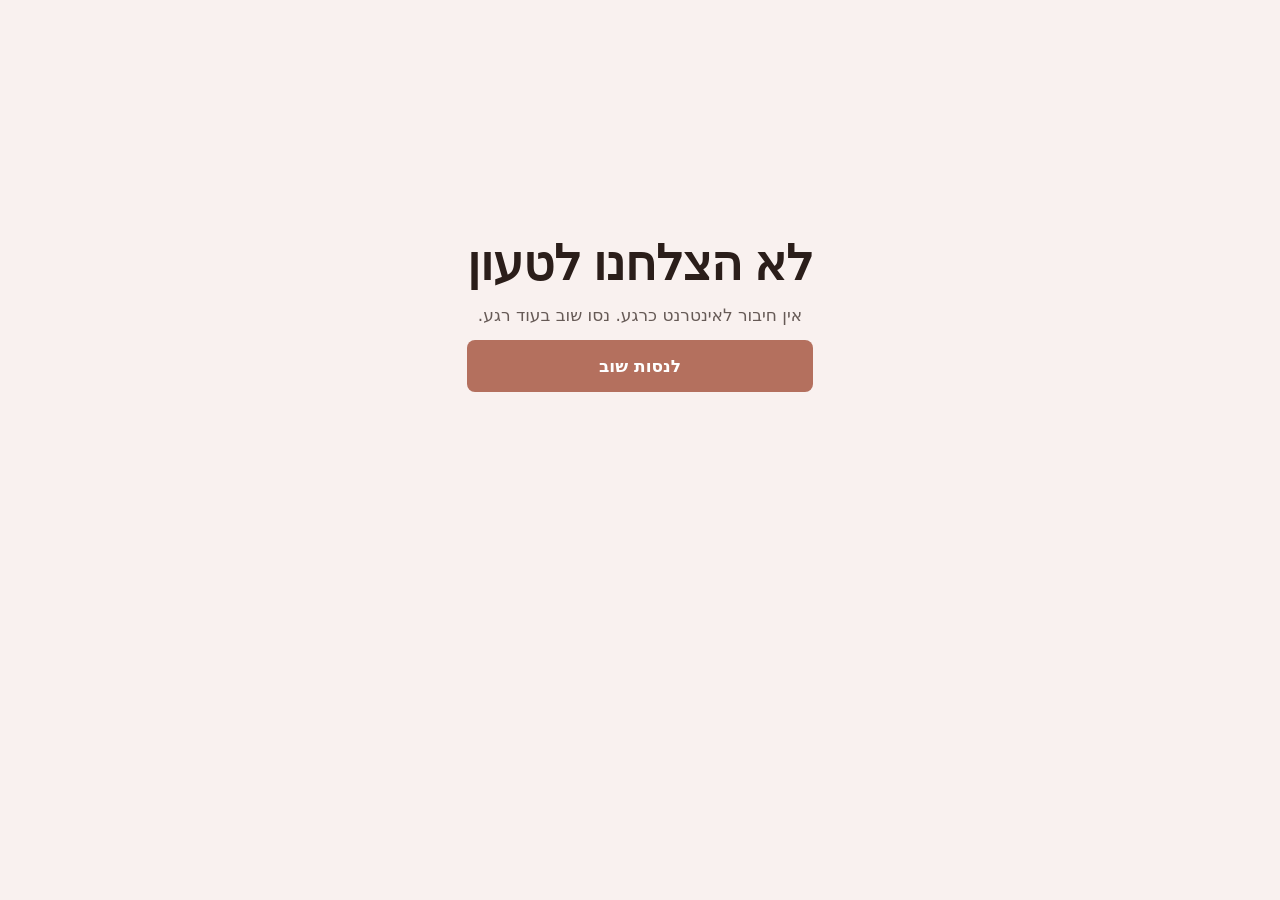
<file: index.html>
<!doctype html>
<html lang="he" dir="rtl">
<head>
<meta charset="utf-8">
<meta name="viewport" content="width=device-width, initial-scale=1, viewport-fit=cover">
<title>קביעת תור</title>
<meta name="description" content="קביעת תור אונליין">
<meta name="theme-color" content="#f6f1e9">
<link rel="icon" href="manage/icon.svg" type="image/svg+xml">
<script>document.documentElement.classList.add('js')</script>
<link rel="preconnect" href="https://fonts.googleapis.com">
<link rel="preconnect" href="https://fonts.gstatic.com" crossorigin>
<link rel="stylesheet" href="shared/base.css">
<link rel="stylesheet" href="shared/motion.css">
<link rel="stylesheet" href="book.css">
</head>
<body>
<a class="skip" href="#app">דילוג לתוכן</a>
<main id="app" aria-live="polite">
  <div class="boot" role="status"><span class="spinner" aria-hidden="true"></span><span class="vh">טוען…</span></div>
</main>

<dialog class="sheet" id="details" aria-labelledby="details-t">
  <div class="sheet-grip" aria-hidden="true"></div>
  <div class="sheet-body">
    <h2 id="details-t" class="sheet-title">כמעט סיימנו</h2>
    <p class="sum" id="details-sum"></p>
    <form id="details-form" novalidate>
      <div class="field">
        <label for="f-name">שם</label>
        <input id="f-name" name="name" autocomplete="name" required maxlength="60" enterkeyhint="next">
      </div>
      <div class="field">
        <label for="f-phone">טלפון נייד</label>
        <input id="f-phone" name="phone" type="tel" inputmode="tel" autocomplete="tel" dir="ltr" required maxlength="20" enterkeyhint="next" placeholder="050-000-0000">
        <p class="hint" id="f-phone-hint">לאישור ולתזכורת בלבד</p>
      </div>
      <div class="field">
        <label for="f-note">הערה לעסק <span class="opt">(לא חובה)</span></label>
        <textarea id="f-note" name="note" rows="2" maxlength="300"></textarea>
      </div>
      <div id="ts" style="min-height:0;margin-bottom:12px" hidden></div>
      <p class="form-error" id="details-error" role="alert" hidden></p>
      <p class="hint" style="margin-bottom:12px">השם והטלפון נשמרים אצל העסק לצורך התור בלבד. <a class="link" href="#/privacy" data-close>מדיניות פרטיות</a></p>
      <button class="btn btn-primary btn-wide" type="submit" id="details-submit">קביעת התור</button>
      <button class="btn btn-quiet btn-wide" type="button" data-close>חזרה לשעות</button>
    </form>
  </div>
</dialog>

<dialog class="sheet" id="cancel" aria-labelledby="cancel-t">
  <div class="sheet-grip" aria-hidden="true"></div>
  <div class="sheet-body">
    <h2 id="cancel-t" class="sheet-title">לבטל את התור?</h2>
    <p class="sum" id="cancel-sum"></p>
    <p class="form-error" id="cancel-error" role="alert" hidden></p>
    <div class="stack">
      <button class="btn btn-danger btn-wide" type="button" id="cancel-yes">כן, לבטל</button>
      <button class="btn btn-quiet btn-wide" type="button" data-close>לא, להשאיר</button>
    </div>
  </div>
</dialog>

<script src="shared/config.js"></script>
<script src="shared/biz.js"></script>
<script src="shared/motion.js"></script>
<script src="shared/sheet.js"></script>
<script src="shared/router.js"></script>
<script src="shared/themes.js"></script>
<script src="shared/api.js"></script>
<script src="book.js"></script>
</body>
</html>
</file>
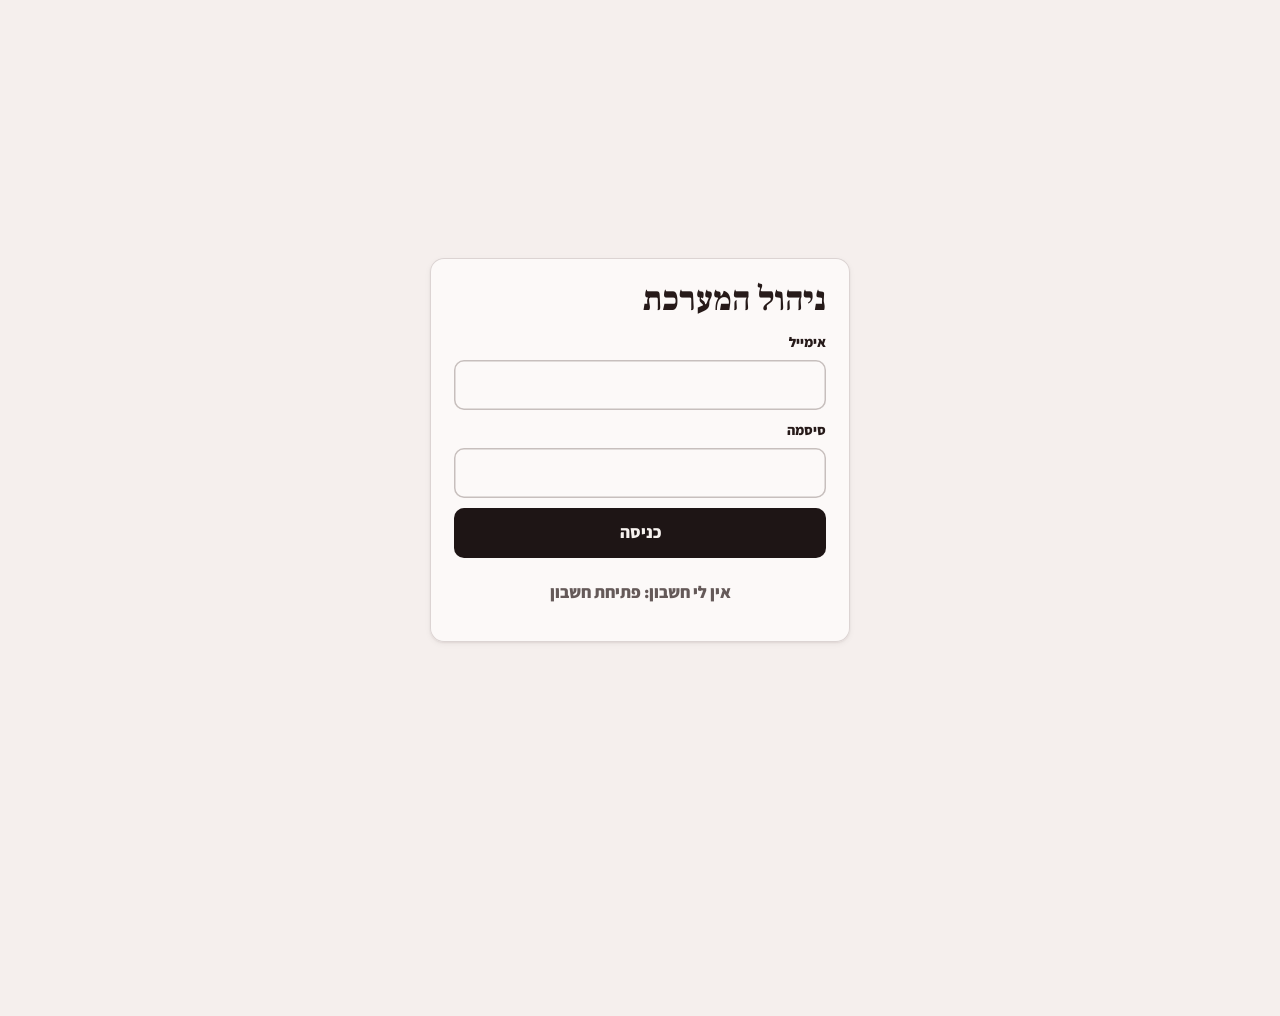
<file: admin/index.html>
<!doctype html>
<html lang="he" dir="rtl">
<head>
<meta charset="utf-8">
<meta name="viewport" content="width=device-width, initial-scale=1, viewport-fit=cover">
<title>ניהול המערכת</title>
<meta name="robots" content="noindex">
<meta name="theme-color" content="#f4f3f0" media="(prefers-color-scheme: light)">
<meta name="theme-color" content="#141413" media="(prefers-color-scheme: dark)">
<link rel="preconnect" href="https://fonts.googleapis.com">
<link rel="preconnect" href="https://fonts.gstatic.com" crossorigin>
<link rel="stylesheet" href="https://fonts.googleapis.com/css2?family=Assistant:wght@400;600;700;800&family=Frank+Ruhl+Libre:wght@700;900&display=swap">
<link rel="stylesheet" href="../shared/base.css">
<link rel="stylesheet" href="../shared/motion.css">
<link rel="stylesheet" href="../manage/manage.css">
<style>
  :root { --brand: #3d5a80; --on-brand: #fff; --brand-text-l: #2f4a6b; --brand-text-d: #a9c3e6; }
  .filters { display: flex; gap: 6px; overflow-x: auto; padding-bottom: 4px; }
  .filters .btn[aria-pressed=true] { background: var(--hero); color: var(--on-hero); box-shadow: none; }
  .due { color: var(--bad); font-weight: 700; }
  .item .main .line { display: block; font-size: 13px; font-weight: 700; color: var(--muted); }
  .item .main .line.due { color: var(--bad); }
  .filters { flex-wrap: nowrap; }
</style>
</head>
<body>
<a class="skip" href="#app">דילוג לתוכן</a>
<main id="app"><div class="empty" role="status">טוען…</div></main>
<nav class="tabs" id="tabs" aria-label="ניווט ראשי" hidden></nav>
<dialog class="sheet" id="sheet" aria-labelledby="sheet-t">
  <div class="sheet-grip" aria-hidden="true"></div>
  <div class="sheet-body" id="sheet-body"></div>
</dialog>
<div class="toast" id="toast" role="status" aria-live="polite"></div>
<script src="../shared/config.js"></script>
<script src="../shared/biz.js"></script>
<script src="../shared/motion.js"></script>
<script src="../shared/sheet.js"></script>
<script src="../shared/router.js"></script>
<script src="../shared/themes.js"></script>
<script src="../shared/api.js"></script>
<script src="../shared/ui.js"></script>
<script src="../admin/admin.js"></script>
<script src="../admin/office.js"></script>
</body>
</html>
</file>
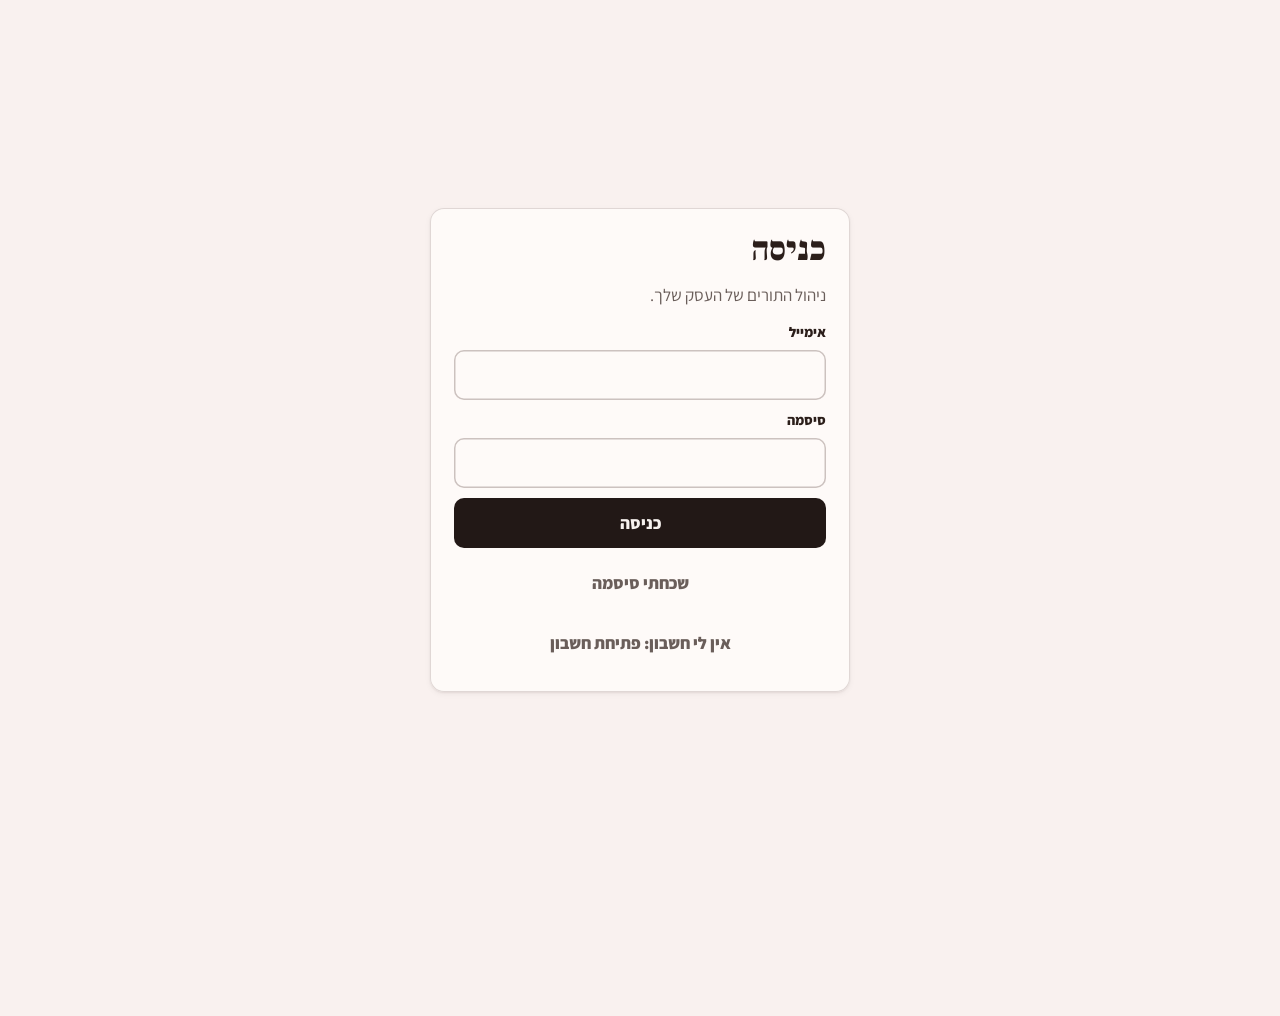
<file: manage/index.html>
<!doctype html>
<html lang="he" dir="rtl">
<head>
<meta charset="utf-8">
<meta name="viewport" content="width=device-width, initial-scale=1, viewport-fit=cover">
<title>ניהול העסק</title>
<meta name="robots" content="noindex">
<meta name="theme-color" content="#f4f3f0" media="(prefers-color-scheme: light)">
<meta name="theme-color" content="#141413" media="(prefers-color-scheme: dark)">
<link rel="preconnect" href="https://fonts.googleapis.com">
<link rel="preconnect" href="https://fonts.gstatic.com" crossorigin>
<link rel="stylesheet" href="https://fonts.googleapis.com/css2?family=Assistant:wght@400;600;700;800&family=Frank+Ruhl+Libre:wght@700;900&display=swap">
<link rel="manifest" href="../manage/manifest.webmanifest">
<link rel="icon" href="../manage/icon.svg" type="image/svg+xml">
<link rel="stylesheet" href="../shared/base.css">
<link rel="stylesheet" href="../shared/motion.css">
<link rel="stylesheet" href="../manage/manage.css">
</head>
<body>
<a class="skip" href="#app">דילוג לתוכן</a>
<main id="app"><div class="empty" role="status">טוען…</div></main>
<nav class="tabs" id="tabs" aria-label="ניווט ראשי" hidden></nav>
<dialog class="sheet" id="sheet" aria-labelledby="sheet-t">
  <div class="sheet-grip" aria-hidden="true"></div>
  <div class="sheet-body" id="sheet-body"></div>
</dialog>
<div class="toast" id="toast" role="status" aria-live="polite"></div>
<script src="../shared/config.js"></script>
<script src="../shared/biz.js"></script>
<script src="../shared/qrcode.js"></script>
<script src="../shared/motion.js"></script>
<script src="../shared/sheet.js"></script>
<script src="../shared/router.js"></script>
<script src="../shared/themes.js"></script>
<script src="../shared/api.js"></script>
<script src="../shared/ui.js"></script>
<script src="../manage/manage.js"></script>
</body>
</html>
</file>
<file: shared/base.css>
/* base.css — mechanics only, no look. Copy into the site as the first part of css/site.css, then write the tokens.
   Every visual value comes from the brief's tokens; nothing here is a style decision. */

/* ---- tokens: fill these from brief.md (names are the contract, values are yours) ---- */
:root {
  --paper: ; --ink: ; --muted: ; --line: ; --accent: ; --on-accent: ;
  --font-display: ; --font-body: ;
  --step--1: ; --step-0: ; --step-1: ; --step-2: ; --step-3: ; --step-4: ;
  --space-1: 4px; --space-2: 8px; --space-3: 12px; --space-4: 16px; --space-5: 24px; --space-6: 32px; --space-7: 48px; --space-8: 72px; --space-9: 120px;
  --gutter: clamp(16px, 5vw, 64px);
  --r-control: ; --r-card: ; --r-media: ; --r-pill: 999px;
  --ease-out: cubic-bezier(.23, 1, .32, 1); --ease-in-out: cubic-bezier(.77, 0, .175, 1);
  --ease-drawer: cubic-bezier(.32, .72, 0, 1); --ease-morph: cubic-bezier(.45, 0, .15, 1);
  --d-micro: 120ms; --d-ui: 200ms; --d-step: 300ms; --d-morph: 450ms;
  --header-h: 0px; --bar-h: 0px;     /* set if there is a sticky header / bottom bar */
}

/* ---- reset ---- */
*, *::before, *::after { box-sizing: border-box; }
html { -webkit-text-size-adjust: 100%; text-size-adjust: 100%; scroll-padding-top: calc(var(--header-h) + 16px); scroll-padding-bottom: calc(var(--bar-h) + 16px); }
@media (prefers-reduced-motion: no-preference) { html { scroll-behavior: smooth; } }
body { margin: 0; background: var(--paper); color: var(--ink); font-family: var(--font-body); font-size: var(--step-0); line-height: 1.55;
  -webkit-font-smoothing: antialiased; -moz-osx-font-smoothing: grayscale; text-rendering: optimizeLegibility;
  padding-bottom: calc(var(--bar-h) + env(safe-area-inset-bottom)); }
h1, h2, h3, h4 { margin: 0; font-family: var(--font-display); line-height: 1.08; text-wrap: balance; }
p { margin: 0; text-wrap: pretty; }
p, li { max-width: 62ch; }
img, svg, video, canvas, picture { display: block; max-width: 100%; }
img { height: auto; }
input, button, textarea, select { font: inherit; color: inherit; }
button { background: none; border: 0; padding: 0; cursor: pointer; }
a { color: inherit; }
:where(button, a, [role=button]) { -webkit-tap-highlight-color: transparent; touch-action: manipulation; }
:where(h1, h2, h3, p, li, figcaption, blockquote) { overflow-wrap: break-word; }
:where(.flex-child, [class*=grid] > *) { min-width: 0; }
table, .num, time, data, [data-num], bdi { font-variant-numeric: tabular-nums; }   /* bdi: prices, times and phones in Hebrew text */
bdi, .ltr { unicode-bidi: isolate; }

[hidden] { display: none !important; }   /* a component's display:flex must never beat the hidden attribute */

/* ---- focus: visible, never removed ---- */
:focus-visible { outline: 2px solid var(--accent); outline-offset: 2px; border-radius: 4px; }
:focus:not(:focus-visible) { outline: none; }
[tabindex="-1"]:focus { outline: none; }   /* headings focused by the router after a screen change: announced, not boxed */

/* ---- utilities ---- */
.vh { position: absolute !important; width: 1px; height: 1px; overflow: hidden; clip-path: inset(50%); white-space: nowrap; }
.skip { position: absolute; inset-inline-start: 8px; top: -60px; padding: 12px 16px; background: var(--ink); color: var(--paper); z-index: 100; border-radius: 8px; }
.skip:focus { top: 8px; }

/* ---- reveal (assets/reveal.js): content is visible unless JS opts in, so a failure never hides anything ---- */
.will-reveal { opacity: 0; transform: translateY(16px); }
.revealed { opacity: 1; transform: none; transition: opacity 400ms var(--ease-out), transform 500ms var(--ease-out); }

/* ---- reduced motion ---- */
@media (prefers-reduced-motion: reduce) {
  *, *::before, *::after { animation-duration: 1ms !important; animation-iteration-count: 1 !important; transition-duration: 1ms !important; scroll-behavior: auto !important; }
  .will-reveal { opacity: 1 !important; transform: none !important; }
}

/* ---- icons (assets/icons.svg): one size, one stroke, the text colour ---- */
.ico { width: 20px; height: 20px; flex: none; }
[dir=rtl] .ico.dir { transform: scaleX(-1); }   /* chevrons, arrows: point the reading way */

/* ---- sheet (assets/sheet.js): bottom sheet on phones, centred panel from 700px. Look (colours, radius) comes from tokens ---- */
dialog.sheet { border: 0; padding: 0; color: var(--ink); background: var(--paper); max-height: 88dvh; overflow: hidden;
  display: none; flex-direction: column; overscroll-behavior: contain; }
dialog.sheet[open] { display: flex; }
dialog.sheet::backdrop { background: oklch(15% 0.01 0 / .45); }
@media (max-width: 699px) {
  dialog.sheet { margin: auto 0 0; width: 100%; max-width: none; border-radius: var(--r-card) var(--r-card) 0 0;
    padding-bottom: env(safe-area-inset-bottom); }
  dialog.sheet[open] { animation: sheet-in var(--d-step) var(--ease-drawer); }
  dialog.sheet.closing { animation: sheet-out 240ms var(--ease-drawer) forwards; }
  dialog.sheet.dragging { transition: none; }
  dialog.sheet:not(.dragging) { transition: transform 260ms var(--ease-drawer); }
}
@media (min-width: 700px) {
  dialog.sheet { width: min(520px, calc(100% - 32px)); border-radius: var(--r-card); }
  dialog.sheet[open] { animation: panel-in var(--d-ui) var(--ease-out); }
  dialog.sheet.closing { animation: panel-out 150ms ease-in forwards; }
}
.sheet-grip { width: 40px; height: 4px; border-radius: 2px; background: var(--line); margin: 8px auto 4px; flex: none; }
.sheet-body { overflow-y: auto; overscroll-behavior: contain; padding: var(--space-5) var(--gutter); }
html:has(dialog[open]) { overflow: hidden; }
@keyframes sheet-in { from { transform: translateY(100%); } }
@keyframes sheet-out { to { transform: translateY(100%); } }
@keyframes panel-in { from { opacity: 0; transform: translateY(8px) scale(.98); } }
@keyframes panel-out { to { opacity: 0; transform: scale(.98); } }

/* ---- screen changes (assets/router.js): a short cross-fade, nothing slides across the whole screen ---- */
::view-transition-old(root), ::view-transition-new(root) { animation-duration: 180ms; animation-timing-function: var(--ease-out); }

/* ---- forms: iOS zoom guard and autofill that keeps the page's colours ---- */
input, select, textarea { font-size: max(16px, 1em); }
input:-webkit-autofill { -webkit-text-fill-color: var(--ink); box-shadow: 0 0 0 100px var(--paper) inset; }

@media (prefers-reduced-motion: reduce) {
  dialog.sheet[open], dialog.sheet.closing { animation: none !important; }
  ::view-transition-old(root), ::view-transition-new(root) { animation: none !important; }
}
</file>
<file: shared/motion.css>
/* motion.css: the motion layer's tokens and recipes. Load after base.css (which holds the reduced-motion floor).
   Written for this skill; durations and curves from Emil Kowalski's rules and Taste Skill's motion study (both MIT),
   adapted for phones and RTL. Read references/motion.md before using it: pick the motion LEVEL first, then only
   the recipes that level allows. Everything that hides or moves lives inside prefers-reduced-motion: no-preference,
   so the reduced page is simply the finished page. */

:root {
  /* curves: one job each */
  --ease-out:    cubic-bezier(.23, 1, .32, 1);      /* anything entering or leaving under 600ms: the default */
  --ease-expo:   cubic-bezier(.16, 1, .3, 1);       /* reveals of 600ms+, line rises, picture openings */
  --ease-in-out: cubic-bezier(.77, 0, .175, 1);     /* things that travel while visible: wipes, tabs, a moving card */
  --ease-drawer: cubic-bezier(.32, .72, 0, 1);      /* sheets and drawers that are not finger-driven */
  --ease-morph:  cubic-bezier(.45, 0, .15, 1);      /* the one continuous morph (pill → sheet → ticket), the flood */
  --ease-exit:   cubic-bezier(.55, .055, .675, .19);/* something leaving for good, short (60-70% of its entrance) */
  /* springs as CSS easings (generated by Motion.springCSS; use with their own duration) */
  --spring-snappy: linear(0, 0.076, 0.179, 0.297, 0.416, 0.527, 0.625, 0.71, 0.8, 0.853, 0.895, 0.927, 0.951, 0.969, 0.981, 0.99, 0.996, 1, 1.002, 1.004, 1.004, 1.004, 1.004, 1.003, 1.003, 1.002, 1.002, 1.001, 1.001, 1.001, 1.001, 1, 1);
  --spring-snappy-d: 408ms;
  --spring-gentle: linear(0, 0.064, 0.185, 0.293, 0.399, 0.497, 0.603, 0.675, 0.736, 0.786, 0.837, 0.87, 0.896, 0.917, 0.938, 0.951, 0.961, 0.969, 0.977, 0.982, 0.986, 0.989, 0.992, 0.994, 0.995, 0.996, 0.997, 0.998, 0.998, 0.999, 0.999, 0.999, 1);
  --spring-gentle-d: 567ms;
  --spring-soft: linear(0, 0.066, 0.154, 0.273, 0.373, 0.483, 0.565, 0.651, 0.721, 0.771, 0.819, 0.852, 0.885, 0.906, 0.927, 0.941, 0.954, 0.965, 0.972, 0.978, 0.982, 0.986, 0.989, 0.992, 0.994, 0.995, 0.996, 0.997, 0.998, 0.998, 0.999, 0.999, 1);
  --spring-soft-d: 742ms;
  --spring-bounce: linear(0, 0.123, 0.319, 0.538, 0.739, 0.9, 1.014, 1.083, 1.113, 1.116, 1.101, 1.078, 1.052, 1.029, 1.01, 0.997, 0.989, 0.986, 0.987, 0.989, 0.992, 0.995, 0.997, 0.999, 1.001, 1.001, 1.002, 1.002, 1.001, 1.001, 1.001, 1, 1);
  --spring-bounce-d: 671ms;
  /* durations */
  --d-press: 140ms; --d-hover: 180ms; --d-ui: 220ms; --d-step: 300ms; --d-sheet: 420ms; --d-morph: 480ms; --d-reveal: 800ms; --d-open: 1100ms;
  --stagger-item: 50ms; --stagger-line: 90ms;
  --travel: 8px;            /* default travel for rows, chips, toasts; 16px for step changes; never across the screen */
  --press: .97;             /* press scale; slabs squish instead (see .m-slab) */
}

/* ---------- 1. feedback under the hand (every level) ---------- */
:where(button, [role=button], a.btn, .btn, .chip, .row-tap) { transition: transform var(--d-press) var(--ease-out), background-color var(--d-hover) ease, color var(--d-hover) ease, box-shadow var(--d-hover) ease; }
:where(button, [role=button], a.btn, .btn, .chip, .row-tap):active:not(:disabled) { transform: scale(var(--press)); }
/* hover: colour only, written in the site's CSS inside @media (hover: hover) and (pointer: fine); never a lift on every card */
.m-no-select, .m-no-select * { user-select: none; -webkit-user-select: none; }

/* the slab: one hero button that feels physical (press squish + contact shadow that shrinks). One per screen. */
.m-slab { position: relative; isolation: isolate; transition: transform var(--d-press) var(--ease-out); }
.m-slab::after { content: ""; position: absolute; inset: auto 8% -6px; height: 12px; border-radius: 50%; z-index: -1;
  background: oklch(20% .02 var(--brand-h, 0) / .28); filter: blur(6px); transition: transform var(--d-press) var(--ease-out), opacity var(--d-press) var(--ease-out); }
.m-slab:active { transform: scaleX(1.015) scaleY(.93); }
.m-slab:active::after { transform: scaleX(.85); opacity: .55; }

/* ---------- 2. overlays ---------- */
/* dialog / popover that enters from @starting-style and leaves with allow-discrete (no JS timing) */
:where(dialog.pop, [popover].m-pop) { opacity: 1; transform: none;
  transition: opacity var(--d-ui) var(--ease-out), transform var(--d-ui) var(--ease-out), overlay var(--d-ui) allow-discrete, display var(--d-ui) allow-discrete; }
:where(dialog.pop:not([open]), [popover].m-pop:not(:popover-open)) { opacity: 0; transform: scale(.96); }
@starting-style { :where(dialog.pop[open], [popover].m-pop:popover-open) { opacity: 0; transform: scale(.96); } }
/* toast: rises from the bottom, polite, never over the next action */
.m-toast { position: fixed; inset-inline: 16px; bottom: calc(var(--bar-h, 0px) + env(safe-area-inset-bottom) + 16px); margin-inline: auto; max-width: 420px;
  transition: opacity 300ms ease, transform 300ms var(--ease-out); }
.m-toast:not(.is-open) { opacity: 0; transform: translateY(var(--travel)); pointer-events: none; }
@starting-style { .m-toast.is-open { opacity: 0; transform: translateY(var(--travel)); } }

/* ---------- 3. one sliding indicator (Motion.indicator) ---------- */
.m-indicator { position: absolute; left: 0; top: 0; z-index: 0; border-radius: inherit; pointer-events: none; background: var(--ind-bg, var(--ink));
  transition: transform var(--d-ui) var(--ease-in-out), width var(--d-ui) var(--ease-in-out), opacity var(--d-press) ease; }
.m-indicator ~ * { position: relative; z-index: 1; }

/* ---------- 4. screen changes (Motion.transition / router.js): 16px travel, flipped for RTL, cross-fade under it ---------- */
:root { --vt-dx: 16px; }
:root[dir=rtl] { --vt-dx: -16px; }
::view-transition-old(root) { animation: 160ms var(--ease-exit) both vt-out; }
::view-transition-new(root) { animation: 260ms var(--ease-out) 40ms both vt-in; }
:root[data-vt=forward]::view-transition-old(root) { animation-name: vt-out-fwd; }
:root[data-vt=forward]::view-transition-new(root) { animation-name: vt-in-fwd; }
:root[data-vt=back]::view-transition-old(root)    { animation-name: vt-out-back; }
:root[data-vt=back]::view-transition-new(root)    { animation-name: vt-in-back; }
:root[data-vt=flood]::view-transition-old(root), :root[data-vt=flood]::view-transition-new(root) { animation: none; mix-blend-mode: normal; }
::view-transition-group(*) { animation-duration: var(--d-morph); animation-timing-function: var(--ease-morph); }
@keyframes vt-out { to { opacity: 0; } }
@keyframes vt-in { from { opacity: 0; } }
@keyframes vt-out-fwd { to { opacity: 0; transform: translateX(calc(var(--vt-dx) * -1)); } }
@keyframes vt-in-fwd { from { opacity: 0; transform: translateX(var(--vt-dx)); } }
@keyframes vt-out-back { to { opacity: 0; transform: translateX(var(--vt-dx)); } }
@keyframes vt-in-back { from { opacity: 0; transform: translateX(calc(var(--vt-dx) * -1)); } }
/* a fixed bar stays put while screens change: give it its own name */
.m-vt-keep { view-transition-name: var(--vt-name, bar); }

/* ---------- 5. numbers ---------- */
.m-num-swap { display: inline-block; font-variant-numeric: tabular-nums; }
.m-swapping { position: relative; }
.m-swapping::after { content: attr(data-swap-old); position: absolute; inset: 0; white-space: nowrap; pointer-events: none; opacity: 0; }   /* Motion.swap's leaving value */
.m-roll { display: inline-flex; font-variant-numeric: tabular-nums; line-height: 1; direction: ltr; }
.m-roll-col { display: inline-block; height: 1em; overflow: clip; }
.m-roll-strip { display: flex; flex-direction: column; transform: translateY(calc(var(--d) * -1em)); }
.m-roll-strip > span { height: 1em; }
@media (prefers-reduced-motion: no-preference) {
  :not(.is-in) > .m-roll .m-roll-strip { transform: none; }
  .is-in > .m-roll .m-roll-strip { transition: transform var(--d-open) var(--ease-expo) calc(var(--i) * var(--stagger-item)); }
}

/* ---------- 6. the ticket (confirmation object): perforation + notches, no images ---------- */
.m-ticket { --notch: 12px; --perf: 68%; position: relative; isolation: isolate;
  -webkit-mask: radial-gradient(circle var(--notch) at 0 var(--perf), #0000 98%, #000) left / 51% 100% no-repeat,
                radial-gradient(circle var(--notch) at 100% var(--perf), #0000 98%, #000) right / 51% 100% no-repeat;
          mask: radial-gradient(circle var(--notch) at 0 var(--perf), #0000 98%, #000) left / 51% 100% no-repeat,
                radial-gradient(circle var(--notch) at 100% var(--perf), #0000 98%, #000) right / 51% 100% no-repeat; }
.m-ticket-perf { position: absolute; inset-inline: calc(var(--notch) + 6px); top: var(--perf); border-top: 2px dashed color-mix(in oklch, currentColor 22%, transparent); }
@media (prefers-reduced-motion: no-preference) {
  .m-ticket.is-new { animation: ticket-rise var(--d-morph) var(--ease-morph) both; }
  .m-ticket .m-stub.tear { animation: stub-tear 420ms var(--ease-exit) forwards; transform-origin: 0 0; }
}
@keyframes ticket-rise { from { transform: translateY(24px) scale(.98); opacity: 0; box-shadow: none; } }
@keyframes stub-tear { to { transform: translateY(40px) rotate(-6deg); opacity: 0; } }

/* ---------- 7. hold to confirm (Motion.hold) ---------- */
.m-hold { position: relative; overflow: hidden; isolation: isolate; }
.m-hold-fill { position: absolute; inset: 0; z-index: -1; background: var(--hold-bg, color-mix(in oklch, var(--accent) 30%, transparent)); clip-path: inset(0 100% 0 0); }
[dir=rtl] .m-hold-fill { scale: -1 1; }

/* ---------- 8. page-level moments (level "lively" and up; see motion.md for the budget) ---------- */
/* masked headline: each authored line rises from behind its own baseline, once, on load */
.m-lines .m-line { display: block; overflow: clip; padding-bottom: .1em; margin-bottom: -.1em; }
.m-lines .m-line > span { display: block; }
/* image shutter: the hero picture opens from its base while settling from a slight scale */
.m-shutter { overflow: clip; }
/* height that opens to its content without measuring (accordion, "more" panels) */
.m-grow { display: grid; grid-template-rows: 0fr; transition: grid-template-rows var(--d-step) var(--ease-out); }
.m-grow > * { overflow: hidden; min-height: 0; }
.m-grow.is-open, details[open] > .m-grow { grid-template-rows: 1fr; }
/* a drawn check (Motion.check): stroke only, rounded caps */
.m-check-draw { fill: none; stroke: currentColor; stroke-width: 2.5; stroke-linecap: round; stroke-linejoin: round; }

@media (prefers-reduced-motion: no-preference) {
  .js .m-lines .m-line > span { transform: translateY(105%); animation: line-up var(--d-reveal) var(--ease-expo) forwards; animation-delay: calc(80ms + var(--i, 0) * var(--stagger-line)); }
  .js .m-load-rise { opacity: 0; transform: translateY(12px); animation: rise 500ms var(--ease-out) forwards; animation-delay: var(--delay, 400ms); }
  .js .m-shutter.on-load { clip-path: inset(0 0 100% 0); animation: open var(--d-open) var(--ease-in-out) 120ms forwards; }
  .js .m-shutter.on-load img { transform: scale(1.08); animation: settle 1300ms var(--ease-expo) 80ms forwards; }
  /* scroll-linked, CSS only, one per screen: a header that tightens as you scroll, a picture that drifts under 8% */
  @supports (animation-timeline: scroll()) {
    .m-shrink-on-scroll { transform-origin: var(--shrink-origin, center top); animation: shrink linear both; animation-timeline: scroll(); animation-range: 0 120px; }
    .m-drift { animation: drift linear both; animation-timeline: view(); animation-range: entry 0% exit 100%; }
  }
}
@keyframes line-up { to { transform: none; } }
@keyframes rise { to { opacity: 1; transform: none; } }
@keyframes open { to { clip-path: inset(0); } }
@keyframes settle { to { transform: none; } }
@keyframes shrink { to { transform: scale(.86); } }
@keyframes drift { from { transform: translateY(-4%); } to { transform: translateY(4%); } }

/* ---------- 9. drag surfaces (Motion.drag / swipeRow) ---------- */
.m-swipe { position: relative; overflow: clip; }
.m-swipe-face { position: relative; z-index: 1; background: var(--paper); touch-action: pan-y; will-change: auto; }
.m-swipe-face.is-dragging { will-change: transform; }
.m-swipe-action { position: absolute; inset-block: 0; inset-inline-end: 0; display: flex; align-items: center; padding-inline: 20px; }

/* ---------- 10. reduced motion: fewer and gentler, never hidden ---------- */
@media (prefers-reduced-motion: reduce) {
  ::view-transition-group(*), ::view-transition-old(*), ::view-transition-new(*) { animation: none !important; }
  .m-slab:active, :where(button, [role=button], .btn, .chip):active { transform: none; }
  .m-toast, .m-indicator, :where(dialog.pop, [popover].m-pop) { transition-property: opacity; transition-duration: 120ms; }
  .m-toast:not(.is-open), :where(dialog.pop:not([open])) { transform: none; }
}
:root[data-motion=reduce] *, :root[data-motion=reduce] *::before, :root[data-motion=reduce] *::after { animation-duration: 1ms !important; animation-delay: 0ms !important; transition-duration: 1ms !important; }
</file>
<file: book.css>
/* book.css — the customer booking app, in the nail-bot demo's language: brand-tinted paper, a black hero, huge serif
   numerals, the appointment ticket, a dark summary bar at the thumb. Layout is shared; data-skin changes the material. */
:root {
  --brand: #b4705e; --on-brand: #fff; --brand-text: #8a4b3c;
  --paper:   color-mix(in oklch, var(--brand) 6%, #fdfaf9);
  --surface: color-mix(in oklch, var(--brand) 2%, #fffdfc);
  --sunken:  color-mix(in oklch, var(--brand) 13%, #f6f0ee);
  --ink:     color-mix(in oklch, var(--brand) 12%, #1b1412);
  --muted:   color-mix(in oklch, var(--ink) 68%, var(--paper));
  --line:    color-mix(in oklch, var(--ink) 11%, var(--paper));
  --line-2:  color-mix(in oklch, var(--ink) 20%, var(--paper));
  --brand-soft: color-mix(in oklch, var(--brand) 16%, var(--paper));
  --hero: color-mix(in oklch, var(--brand) 8%, #171110); --on-hero: color-mix(in oklch, var(--brand) 4%, #f7f2ef);
  --hero-muted: color-mix(in oklch, var(--on-hero) 58%, var(--hero));
  --font-display: 'Frank Ruhl Libre', Georgia, serif; --font-body: 'Assistant', system-ui, sans-serif; --font-num: 'Frank Ruhl Libre', Georgia, serif;
  --r-s: 4px; --r-m: 8px; --r-l: 12px;
  --shadow-1: 0 1px 2px rgb(40 20 15 / .07), 0 2px 6px rgb(40 20 15 / .05);
  --shadow-2: 0 2px 4px rgb(40 20 15 / .07), 0 8px 18px rgb(40 20 15 / .08);
  --shadow-3: 0 4px 8px rgb(40 20 15 / .08), 0 18px 40px rgb(40 20 15 / .16);
  --step--1: 14px; --step-0: 17px; --step-1: 20px; --step-2: 26px; --step-3: clamp(34px, 9vw, 48px); --step-4: clamp(64px, 19vw, 104px);
  --r-control: var(--r-m); --r-card: var(--r-l); --r-media: var(--r-l);
  --bar-h: 0px; --wrap: 560px;
}
:root[data-skin=color] { --r-s: 12px; --r-m: 20px; --r-l: 32px; --font-num: 'Rubik', system-ui, sans-serif; }
:root[data-skin=ink] { --r-s: 2px; --r-m: 6px; --r-l: 10px; --shadow-1: none; --shadow-2: none; --shadow-3: 0 0 0 1px var(--line-2); --hero: #120d0c; }
:root[data-mode=dark] {
  --paper: color-mix(in oklch, var(--brand) 6%, #141010); --surface: color-mix(in oklch, var(--brand) 7%, #1c1716);
  --sunken: color-mix(in oklch, var(--brand) 5%, #100c0b); --ink: color-mix(in oklch, var(--brand) 6%, #f3eeeb);
  --hero: color-mix(in oklch, var(--brand) 8%, #2a2321); --on-hero: #f6f1ee;
  --shadow-1: 0 1px 2px rgb(0 0 0 / .4); --shadow-2: 0 2px 6px rgb(0 0 0 / .45), 0 8px 18px rgb(0 0 0 / .3); --shadow-3: 0 4px 10px rgb(0 0 0 / .5), 0 18px 40px rgb(0 0 0 / .45);
}
body { min-height: 100dvh; background: var(--paper); color: var(--ink); font-family: var(--font-body); }
.wrap { max-width: var(--wrap); margin-inline: auto; padding-inline: max(20px, env(safe-area-inset-left, 0px)) max(20px, env(safe-area-inset-right, 0px)); }
.ico { width: 20px; height: 20px; }
.lbl { font-size: 13px; font-weight: 700; color: var(--muted); }
.num { font-family: var(--font-num); font-weight: 900; font-variant-numeric: tabular-nums; letter-spacing: -.01em; line-height: .95; }
.boot { min-height: 70dvh; display: grid; place-items: center; }
.spinner { width: 28px; height: 28px; border-radius: 50%; border: 3px solid var(--line); border-top-color: var(--brand); animation: spin .8s linear infinite; }
@keyframes spin { to { transform: rotate(360deg); } }
.state { min-height: 70dvh; display: grid; place-content: center; gap: 12px; text-align: center; padding: 24px; }
.state h1 { font-size: var(--step-3); font-weight: 900; }
.state p { color: var(--muted); margin-inline: auto; }

/* ---- buttons ---- */
.btn { display: inline-flex; align-items: center; justify-content: center; gap: 8px; min-height: 52px; padding: 0 20px; border-radius: var(--r-m);
  font-weight: 800; font-size: var(--step-0); text-decoration: none; line-height: 1.2;
  transition: transform 120ms var(--ease-out), box-shadow 120ms var(--ease-out), background-color 200ms; }
.btn:active { transform: scale(.97); }
.btn-ink { background: var(--ink); color: var(--paper); }
.btn-primary { background: var(--brand); color: var(--on-brand); }
.btn-ghost { background: var(--surface); color: var(--ink); box-shadow: inset 0 0 0 1.5px var(--line-2); }
.btn-soft { background: var(--sunken); color: var(--ink); }
.btn-quiet { color: var(--muted); font-weight: 700; }
.btn-danger { background: var(--ink); color: var(--paper); }
.btn-wide { width: 100%; }
.btn[disabled], .btn[aria-busy=true] { opacity: .55; pointer-events: none; }
.link { color: var(--brand-text); font-weight: 800; text-underline-offset: 3px; }
/* the slab: the one hero control (a pressed brand block with an arrow key) */
.slab { position: relative; display: flex; align-items: center; justify-content: space-between; gap: 12px; width: 100%; min-height: 64px; padding: 0 22px 0 10px;
  border-radius: var(--r-m); background: var(--brand); color: var(--on-brand); font-size: var(--step-1); font-weight: 800; text-decoration: none;
  box-shadow: 0 5px 0 color-mix(in oklch, var(--brand) 55%, var(--ink)), var(--shadow-2); transition: transform 120ms var(--ease-out), box-shadow 120ms var(--ease-out); }
.slab:active { transform: translateY(4px); box-shadow: 0 1px 0 color-mix(in oklch, var(--brand) 55%, var(--ink)); }
.slab .key { width: 44px; height: 44px; border-radius: calc(var(--r-m) - 4px); display: grid; place-items: center; background: var(--surface); color: var(--ink); }
:root[data-skin=ink] .slab { background: var(--hero); color: var(--on-hero); box-shadow: 0 5px 0 var(--brand); }
:root[data-skin=ink] .slab .key { background: var(--brand); color: var(--on-brand); }

/* ---- home: the poster ---- */
.topline { display: flex; justify-content: flex-start; padding-top: max(16px, env(safe-area-inset-top)); }
.mark { width: 40px; height: 40px; border-radius: var(--r-s); display: grid; place-items: center; background: var(--surface); color: var(--brand-text);
  font-weight: 900; box-shadow: var(--shadow-1), inset 0 0 0 1.5px var(--line-2); overflow: hidden; }
.mark img { width: 100%; height: 100%; object-fit: cover; }
.poster { padding-block: 18px 6px; display: grid; gap: 6px; }
.poster .giant { font-family: var(--font-display); font-weight: 900; font-size: var(--step-4); line-height: .9; letter-spacing: -.02em; text-wrap: balance; }
.poster .meta { color: var(--muted); font-size: var(--step--1); font-weight: 600; }
.cover { margin-top: 14px; }
.cover img { width: 100%; aspect-ratio: 4 / 3.2; object-fit: cover; border-radius: var(--r-l); box-shadow: var(--shadow-2); background: var(--sunken); }
:root[data-skin=color] .home-head { background: var(--brand); color: var(--on-brand); border-radius: 0 0 var(--r-l) var(--r-l); padding-bottom: 28px; }
:root[data-skin=color] .home-head .poster .meta, :root[data-skin=color] .home-head .tagline { color: color-mix(in oklch, var(--on-brand) 80%, var(--brand)); }
:root[data-skin=color] .cover img { box-shadow: 10px 10px 0 color-mix(in oklch, var(--brand) 55%, var(--ink)); }
:root[data-skin=ink] .cover { margin-inline: calc(-1 * max(20px, env(safe-area-inset-left, 0px))); }
:root[data-skin=ink] .cover img { border-radius: 0; box-shadow: none; }
:root[data-skin=ink] .ink-band { background: var(--hero); color: var(--on-hero); margin-inline: calc(-1 * max(20px, env(safe-area-inset-left, 0px))); padding: 22px max(20px, env(safe-area-inset-left, 0px)); }
:root[data-skin=ink] .ink-band .tagline { color: var(--hero-muted); }
:root[data-skin=ink] .ink-band h1 { border-bottom: 2px solid var(--brand); padding-bottom: 10px; }
.title { font-family: var(--font-display); font-weight: 900; font-size: var(--step-3); line-height: 1.05; text-wrap: balance; }
.tagline { color: var(--muted); font-size: var(--step-0); margin-top: 8px; }
.chips-row { display: flex; flex-wrap: wrap; gap: 8px; margin-top: 16px; }
.pill { display: inline-flex; align-items: center; gap: 8px; min-height: 36px; padding: 0 14px; border-radius: 999px; background: var(--sunken); font-size: var(--step--1); font-weight: 700; }
.dot { width: 8px; height: 8px; border-radius: 50%; background: var(--muted); }
.dot.on { background: var(--brand); }
.contact { display: grid; grid-template-columns: repeat(auto-fit, minmax(70px, 1fr)); gap: 8px; margin-top: 16px; }
.contact a { display: grid; justify-items: center; align-content: center; gap: 6px; min-height: 76px; border-radius: var(--r-m); background: var(--sunken); color: var(--ink); text-decoration: none; font-size: var(--step--1); font-weight: 800; }
.contact .ico { width: 22px; height: 22px; color: var(--brand-text); }
:root[data-skin=color] .contact a { background: var(--surface); box-shadow: var(--shadow-1); }
:root[data-skin=ink] .contact a { background: transparent; box-shadow: inset 0 0 0 1.5px var(--line-2); }

.section { display: grid; gap: 12px; padding-block: 32px 4px; }
.section h2 { font-family: var(--font-display); font-weight: 900; font-size: var(--step-2); }
.services { display: grid; }
.service { display: grid; grid-template-columns: 1fr auto; gap: 2px 16px; align-items: center; padding: 16px 0; min-height: 76px;
  border-bottom: 1px solid var(--line); color: inherit; text-decoration: none; }
.service:first-child { border-top: 1px solid var(--line); }
.service .name { font-family: var(--font-display); font-weight: 700; font-size: var(--step-1); }
.service .meta { color: var(--muted); font-size: var(--step--1); font-weight: 600; }
.service .desc { grid-column: 1 / -1; color: var(--muted); font-size: var(--step--1); }
.service .price { grid-row: 1 / span 2; grid-column: 2; font-family: var(--font-num); font-weight: 900; font-size: var(--step-1); font-variant-numeric: tabular-nums; }
.service.with-photo { grid-template-columns: 60px 1fr auto; }
.service.with-photo img { grid-row: 1 / span 2; width: 60px; height: 60px; border-radius: var(--r-m); object-fit: cover; }
.service.with-photo .meta, .service.with-photo .name { grid-column: 2; }
.service.with-photo .price { grid-column: 3; }
.gallery { display: flex; gap: 8px; overflow-x: auto; scroll-snap-type: x mandatory; margin-inline: calc(-1 * max(20px, env(safe-area-inset-left, 0px))); padding-inline: max(20px, env(safe-area-inset-left, 0px)); scrollbar-width: none; }
.gallery::-webkit-scrollbar { display: none; }
.gallery img { flex: none; width: 62%; aspect-ratio: 4 / 5; object-fit: cover; border-radius: var(--r-l); scroll-snap-align: start; }
.about { font-size: var(--step-0); }
.hours ul { list-style: none; padding: 0; margin: 0; }
.hours li { display: flex; justify-content: space-between; gap: 12px; max-width: none; padding-block: 10px; border-bottom: 1px solid var(--line); font-weight: 600; }
.hours bdi { font-variant-numeric: tabular-nums; }
.closed-note { color: var(--brand-text); font-size: var(--step--1); font-weight: 700; }
.foot { padding: 40px 16px calc(32px + var(--bar-h)); text-align: center; color: var(--muted); font-size: var(--step--1); }
.cta-bar { position: fixed; inset: auto 0 0; z-index: 20; padding: 14px max(20px, env(safe-area-inset-right)) calc(10px + env(safe-area-inset-bottom)) max(20px, env(safe-area-inset-left));
  background: color-mix(in oklch, var(--paper) 92%, transparent); border-top: 1px solid var(--line); }
.cta-bar > * { max-width: var(--wrap); margin-inline: auto; }
.cta-note { text-align: center; font-size: 13px; color: var(--muted); font-weight: 600; margin-top: 8px; min-height: 18px; }
body.has-bar { --bar-h: 112px; }

/* ---- booking flow ---- */
.flow-top { display: flex; align-items: center; justify-content: space-between; gap: 8px; min-height: 56px; padding-top: env(safe-area-inset-top, 0px); }
.steps { display: flex; gap: 6px; }
.steps i { width: 22px; height: 4px; border-radius: 2px; background: var(--line-2); }
.steps i.on { background: var(--ink); }
.icon-btn { width: 44px; height: 44px; display: grid; place-items: center; border-radius: 50%; color: var(--ink); flex: none; }
.flow-title { font-family: var(--font-display); font-weight: 900; font-size: var(--step-3); line-height: 1.05; margin-top: 6px; }
.flow-sub { color: var(--muted); font-weight: 700; margin-top: 6px; }
.flow-sub b { color: var(--ink); }
.step { display: grid; gap: 12px; padding-block: 22px 0; }
.step-label { color: var(--muted); font-size: 13px; font-weight: 800; }
.chosen { display: flex; align-items: center; justify-content: space-between; gap: 12px; padding-block: 12px; border-block: 1px solid var(--line); }
.chosen strong { font-family: var(--font-display); font-size: var(--step-1); }
.chips { display: flex; flex-wrap: wrap; gap: 8px; }
.chip { min-height: 44px; padding: 0 18px; border-radius: 999px; background: var(--sunken); font-weight: 800; }
.chip[aria-pressed=true] { background: var(--ink); color: var(--paper); }
.days { display: flex; gap: 4px; overflow-x: auto; padding: 4px 2px 6px; margin-inline: -2px; scroll-snap-type: x proximity; scrollbar-width: none; }
.days::-webkit-scrollbar { display: none; }
.day { flex: none; width: 52px; min-height: 84px; display: grid; place-items: center; align-content: center; gap: 4px; padding: 6px 0; border-radius: var(--r-m); scroll-snap-align: start; color: var(--ink); }
.day .d1 { font-size: 13px; color: var(--muted); font-weight: 700; }
.day .d2 { font-family: var(--font-num); font-size: 28px; font-weight: 900; line-height: 1; font-variant-numeric: tabular-nums; }
.day .d3 { font-size: 12px; color: var(--muted); font-weight: 600; min-height: 14px; }
.day[aria-pressed=true] { background: var(--brand-soft); box-shadow: inset 0 0 0 2px var(--brand); }
.day:disabled { opacity: 1; color: var(--line-2); }
.day:disabled .d2 { text-decoration: line-through; text-decoration-thickness: 2px; }
.bigtime { display: grid; justify-items: center; gap: 4px; padding-block: 20px 8px; }
.bigtime .num { font-size: var(--step-4); }
.bigtime p { color: var(--muted); font-weight: 700; font-size: var(--step--1); }
.times { display: grid; gap: 14px; }
.times h3 { font-size: 13px; color: var(--muted); font-family: var(--font-body); font-weight: 800; margin-bottom: 8px; }
.grid-times { display: grid; grid-template-columns: repeat(auto-fill, minmax(80px, 1fr)); gap: 8px; }
.time { min-height: 46px; border-radius: 999px; background: var(--sunken); font-weight: 800; font-variant-numeric: tabular-nums; font-size: var(--step-0); }
.time[aria-pressed=true] { background: var(--ink); color: var(--paper); }
.earliest { display: inline-flex; align-items: center; gap: 6px; min-height: 44px; padding: 0 16px; border-radius: 999px; background: var(--brand-soft); color: var(--brand-text); font-weight: 800; }
.empty { padding: 22px; border-radius: var(--r-l); background: var(--sunken); color: var(--muted); text-align: center; display: grid; gap: 12px; font-weight: 600; }
.skeleton { height: 46px; border-radius: 999px; background: var(--sunken); animation: pulse 1.2s ease-in-out infinite; }
@keyframes pulse { 50% { opacity: .5; } }
/* the summary bar at the thumb: what you picked, the price, continue */
.sumbar { position: fixed; inset: auto 12px calc(12px + env(safe-area-inset-bottom)) 12px; z-index: 20; max-width: calc(var(--wrap) - 24px); margin-inline: auto;
  display: flex; align-items: center; gap: 12px; padding: 10px 10px 10px 16px; border-radius: calc(var(--r-l) + 4px); background: var(--hero); color: var(--on-hero); box-shadow: var(--shadow-3);
  padding-inline-start: 18px; }
.sumbar .what { flex: 1; min-width: 0; }
.sumbar .what strong { display: block; font-weight: 800; overflow: hidden; text-overflow: ellipsis; white-space: nowrap; }
.sumbar .what span { color: var(--hero-muted); font-size: 13px; font-weight: 600; }
.sumbar .price { font-family: var(--font-num); font-weight: 900; font-size: var(--step-1); font-variant-numeric: tabular-nums; }
.sumbar .btn { min-height: 52px; background: var(--brand); color: var(--on-brand); }
body.has-sum { padding-bottom: calc(110px + env(safe-area-inset-bottom)); }

/* ---- sheet ---- */
dialog.sheet { background: var(--surface); color: var(--ink); }
.sheet-title { font-family: var(--font-display); font-size: var(--step-2); font-weight: 900; margin-bottom: 6px; }
.sum { color: var(--muted); margin-bottom: 16px; font-weight: 600; }
.field { display: grid; gap: 6px; margin-bottom: 14px; }
.field label { font-weight: 800; font-size: var(--step--1); }
.field input, .field textarea { width: 100%; min-height: 54px; padding: 12px 14px; border-radius: var(--r-m); border: 0; box-shadow: inset 0 0 0 1.5px var(--line-2); background: var(--paper); color: var(--ink); }
.field input:focus, .field textarea:focus { outline: none; box-shadow: inset 0 0 0 2px var(--brand); }
.field input[aria-invalid=true] { box-shadow: inset 0 0 0 2px #b3261e; }
.hint, .opt { color: var(--muted); font-size: var(--step--1); font-weight: 600; }
.form-error { color: #b3261e; font-weight: 700; margin-bottom: 12px; }
:root[data-mode=dark] .form-error { color: #ff8a80; }
.stack { display: grid; gap: 8px; }
#details-form .btn + .btn { margin-top: 8px; }

/* ---- the appointment ticket ---- */
.done-head { display: flex; align-items: center; gap: 14px; padding-block: 18px 6px; }
.done-head .check { width: 52px; height: 52px; border-radius: 50%; display: grid; place-items: center; background: var(--brand-soft); color: var(--brand-text); flex: none; }
.done-head .check .ico { width: 26px; height: 26px; }
.done-head h1 { font-family: var(--font-display); font-weight: 900; font-size: var(--step-2); }
.done-head p { color: var(--muted); font-weight: 600; font-size: var(--step--1); }
.ticket { position: relative; margin-top: 16px; border-radius: var(--r-l); background: var(--surface); box-shadow: var(--shadow-3); }
.ticket-top { padding: 18px 20px 16px; display: grid; gap: 10px; }
.ticket-row { display: flex; justify-content: space-between; align-items: center; gap: 8px; }
.code { font-size: 12px; color: var(--muted); font-weight: 700; letter-spacing: .04em; }
.status { display: inline-flex; padding: 3px 12px; border-radius: 999px; background: var(--brand-soft); color: var(--brand-text); font-size: 13px; font-weight: 800; }
.ticket-biz { font-family: var(--font-display); font-weight: 900; font-size: var(--step-1); }
.ticket-svc { color: var(--muted); font-weight: 700; }
.ticket-when { display: grid; grid-template-columns: 1fr 1fr; gap: 12px; margin-top: 8px; }
.ticket-when .num { font-size: clamp(44px, 13vw, 64px); }
.ticket-when .lbl + .num { margin-top: 4px; }
.ticket-when small { display: block; color: var(--muted); font-weight: 600; font-size: 13px; margin-top: 6px; }
.perf { position: relative; height: 0; border-top: 2px dashed var(--line-2); margin-inline: 14px; }
.perf::before, .perf::after { content: ""; position: absolute; top: -12px; width: 22px; height: 22px; border-radius: 50%; background: var(--paper); }
.perf::before { inset-inline-start: -26px; } .perf::after { inset-inline-end: -26px; }
.ticket-stub { display: grid; grid-template-columns: auto 1fr auto; align-items: end; gap: 12px; padding: 16px 20px 18px; }
.ticket-stub b { display: block; font-size: var(--step-0); font-weight: 800; margin-top: 2px; }
.barcode { height: 34px; justify-self: center; color: var(--ink); opacity: .85; }
.ticket.is-cancelled .status { background: var(--sunken); color: var(--muted); }
.ticket.is-cancelled .ticket-when .num { text-decoration: line-through; text-decoration-thickness: 3px; color: var(--muted); }
.actions { display: grid; gap: 8px; padding-block: 18px 4px; }
.actions-row { display: grid; grid-template-columns: 1fr 1fr; gap: 8px; }
.note-box { padding: 14px 16px; border-radius: var(--r-l); background: var(--sunken); font-size: var(--step--1); font-weight: 600; margin-top: 10px; }
.copy-row { display: flex; gap: 8px; align-items: center; }
.copy-row input { flex: 1; min-width: 0; min-height: 44px; padding: 0 12px; border-radius: var(--r-m); border: 0; box-shadow: inset 0 0 0 1.5px var(--line-2); background: var(--surface); color: var(--muted); font-size: 14px; }

/* ---- motion (shared/motion.css + motion.js): the day selection is one indicator that slides ---- */
.days { position: relative; --ind-bg: var(--brand-soft); }
.days .m-indicator { border-radius: var(--r-m); box-shadow: inset 0 0 0 2px var(--brand); }
.days:has(.m-indicator) .day[aria-pressed=true] { background: none; box-shadow: none; }
#big-time { display: inline-block; }
.done-head .check .m-check-draw { stroke-width: 2.4; }
.foot a { display: inline-flex; align-items: center; min-height: 44px; padding-inline: 6px; }   /* a real tap target */
</file>
<file: manage/manage.css>
/* manage.css — the owner / staff app (the admin reuses it), in the nail-bot demo's language: the business's colour
   tints every neutral, a greeting and huge serif numerals lead, ONE black hero card per screen, rows without boxes,
   a floating pill nav at the thumb. Light and dark follow the phone (dark = a tinted world, never pure black). */
:root {
  --brand: #b4705e; --on-brand: #fff; --brand-text-l: #8a4b3c; --brand-text-d: #e9b9aa;
  --paper:   color-mix(in oklch, var(--brand) 6%, #fdfaf9);
  --surface: color-mix(in oklch, var(--brand) 2%, #fffdfc);
  --sunken:  color-mix(in oklch, var(--brand) 13%, #f6f0ee);
  --ink:     color-mix(in oklch, var(--brand) 12%, #1b1412);
  --hero: color-mix(in oklch, var(--brand) 8%, #171110); --on-hero: #f7f2ef;
  --brand-text: var(--brand-text-l);
  --ok: #1f7a46; --warn: #9a5b00; --bad: #b3261e;
  --shadow-1: 0 1px 2px rgb(40 20 15 / .07), 0 2px 6px rgb(40 20 15 / .05);
  --shadow-3: 0 4px 8px rgb(40 20 15 / .08), 0 18px 40px rgb(40 20 15 / .16);
  color-scheme: light;
}
@media (prefers-color-scheme: dark) {
  :root:not([data-theme=light]) { --paper: color-mix(in oklch, var(--brand) 6%, #141010); --surface: color-mix(in oklch, var(--brand) 7%, #1d1817);
    --sunken: color-mix(in oklch, var(--brand) 9%, #262020); --ink: color-mix(in oklch, var(--brand) 5%, #f3eeeb); --hero: color-mix(in oklch, var(--brand) 9%, #2b2422);
    --brand-text: var(--brand-text-d); --ok: #5cc28a; --warn: #e0a645; --bad: #ff8a80;
    --shadow-1: 0 1px 2px rgb(0 0 0 / .4); --shadow-3: 0 4px 10px rgb(0 0 0 / .5), 0 18px 40px rgb(0 0 0 / .45); color-scheme: dark; }
}
:root[data-theme=dark] { --paper: color-mix(in oklch, var(--brand) 6%, #141010); --surface: color-mix(in oklch, var(--brand) 7%, #1d1817);
  --sunken: color-mix(in oklch, var(--brand) 9%, #262020); --ink: color-mix(in oklch, var(--brand) 5%, #f3eeeb); --hero: color-mix(in oklch, var(--brand) 9%, #2b2422);
  --brand-text: var(--brand-text-d); --ok: #5cc28a; --warn: #e0a645; --bad: #ff8a80; color-scheme: dark; }
:root {
  --card: var(--surface);
  --muted: color-mix(in oklch, var(--ink) 66%, var(--paper));
  --line: color-mix(in oklch, var(--ink) 11%, var(--paper)); --line-2: color-mix(in oklch, var(--ink) 20%, var(--paper));
  --soft: var(--sunken); --brand-soft: color-mix(in oklch, var(--brand) 18%, var(--paper));
  --hero-muted: color-mix(in oklch, var(--on-hero) 56%, var(--hero)); --hero-line: color-mix(in oklch, var(--on-hero) 14%, var(--hero));
  --accent: var(--brand); --on-accent: var(--on-brand);
  --font-display: 'Frank Ruhl Libre', Georgia, serif; --font-body: 'Assistant', system-ui, sans-serif;
  --step--1: 14px; --step-0: 17px; --step-1: 20px; --step-2: 26px; --step-3: 34px; --step-4: 64px;
  --r-control: 10px; --r-card: 14px; --r-media: 14px; --bar-h: 84px;
}
body { min-height: 100dvh; background: var(--paper); color: var(--ink); font-family: var(--font-body); }
.wrap { max-width: 640px; margin-inline: auto; padding-inline: max(20px, env(safe-area-inset-left, 0px)) max(20px, env(safe-area-inset-right, 0px)); }
.ico { width: 20px; height: 20px; }
h1 { font-family: var(--font-display); font-size: var(--step-3); font-weight: 900; line-height: 1.05; }
h2 { font-family: var(--font-display); font-size: var(--step-1); font-weight: 900; }
.muted { color: var(--muted); } .small { font-size: var(--step--1); }
.num { font-family: var(--font-display); font-weight: 900; font-variant-numeric: tabular-nums; line-height: .95; }
.lbl { font-size: 13px; font-weight: 700; color: var(--muted); }

/* ---- header ---- */
.top { position: sticky; top: env(safe-area-inset-top, 0px); z-index: 20; background: var(--paper); }
body::before { content: ""; position: fixed; inset: 0 0 auto; height: env(safe-area-inset-top, 0px); background: var(--paper); z-index: 21; }
.top .wrap { display: flex; align-items: center; gap: 8px; min-height: 60px; }
.top h1 { font-size: var(--step-2); flex: 1; min-width: 0; overflow: hidden; text-overflow: ellipsis; white-space: nowrap; }
.icon-btn { width: 44px; height: 44px; display: grid; place-items: center; border-radius: 50%; color: var(--ink); flex: none; }
.icon-btn.round { background: var(--surface); box-shadow: var(--shadow-1), inset 0 0 0 1px var(--line); }
.hello { display: grid; gap: 6px; padding-block: 16px 4px; }
.hello .now { display: flex; align-items: center; gap: 8px; font-size: 13px; font-weight: 700; color: var(--muted); }
.hello .now i { width: 7px; height: 7px; border-radius: 50%; background: var(--brand); }
.hello-row { display: flex; align-items: center; gap: 12px; }
.hello-row h1 { flex: 1; min-width: 0; }
.avatar { width: 44px; height: 44px; border-radius: 12px; display: grid; place-items: center; background: var(--brand-soft); color: var(--brand-text); font-weight: 900; flex: none; font-size: var(--step-0); }
.avatar.round { border-radius: 50%; }
.hello p { color: var(--muted); font-weight: 600; }

/* ---- the black hero card ---- */
.hero { position: relative; background: var(--hero); color: var(--on-hero); border-radius: calc(var(--r-card) + 4px); padding: 18px 18px 16px; display: grid; gap: 14px; box-shadow: var(--shadow-3); }
.hero .lbl { color: var(--hero-muted); }
.hero-main { display: flex; align-items: flex-end; justify-content: space-between; gap: 12px; }
.hero-time { font-family: var(--font-display); font-weight: 900; font-size: var(--step-4); line-height: .85; font-variant-numeric: tabular-nums; }
.hero-who { text-align: start; display: flex; align-items: center; gap: 10px; min-width: 0; }
.hero-who strong { display: block; font-size: var(--step-1); font-weight: 800; }
.hero-who span { color: var(--hero-muted); font-size: 13px; font-weight: 600; }
.hero-who .avatar { background: color-mix(in oklch, var(--brand) 45%, var(--hero)); color: var(--on-hero); border-radius: 50%; width: 38px; height: 38px; font-size: 15px; }
.bars { direction: ltr; display: grid; grid-auto-flow: column; grid-auto-columns: 1fr; align-items: end; gap: 6px; height: 74px; border-bottom: 1px dashed var(--hero-line); padding-bottom: 2px; }
.bars i { display: block; border-radius: 3px 3px 0 0; background: color-mix(in oklch, var(--on-hero) 18%, var(--hero)); min-height: 3px; }
.bars i.now { background: var(--brand); }
.bars-x { display: flex; justify-content: space-between; color: var(--hero-muted); font-size: 12px; font-weight: 700; font-variant-numeric: tabular-nums; direction: ltr; }
.hero-stats { display: grid; grid-template-columns: repeat(3, 1fr); gap: 8px; border-top: 1px solid var(--hero-line); padding-top: 12px; }
.hero-stats b { display: block; font-family: var(--font-display); font-size: var(--step-2); font-weight: 900; font-variant-numeric: tabular-nums; line-height: 1.1; }
.hero-stats span { color: var(--hero-muted); font-size: 12px; font-weight: 700; }
.tiles { display: grid; grid-template-columns: 1fr 1fr; gap: 8px; }
.tile { border-radius: var(--r-card); padding: 14px 16px; background: var(--sunken); display: grid; gap: 4px; }
.tile.brand { background: var(--brand); color: var(--on-brand); }
.tile b { font-family: var(--font-display); font-size: var(--step-3); font-weight: 900; line-height: 1; font-variant-numeric: tabular-nums; }
.tile span { font-size: 13px; font-weight: 700; opacity: .8; }

/* ---- floating pill nav ---- */
.tabs { position: fixed; z-index: 20; inset-inline: 0; bottom: calc(12px + env(safe-area-inset-bottom)); margin-inline: auto; width: min(400px, calc(100% - 32px));
  display: flex; justify-content: space-between; gap: 4px; padding: 6px; border-radius: 999px; background: var(--surface); box-shadow: var(--shadow-3), inset 0 0 0 1px var(--line); }
.tabs a { flex: 1; display: flex; align-items: center; justify-content: center; gap: 6px; min-height: 48px; border-radius: 999px; color: var(--ink); text-decoration: none; font-size: 15px; font-weight: 800; }
.tabs a[aria-current=page] { flex: 1.6; background: var(--hero); color: var(--on-hero); }
.tabs .ico { width: 22px; height: 22px; }
main { padding-bottom: calc(var(--bar-h) + env(safe-area-inset-bottom) + 24px); }
.no-tabs main { padding-bottom: 32px; }

/* ---- controls ---- */
.btn { display: inline-flex; align-items: center; justify-content: center; gap: 8px; min-height: 50px; padding: 0 18px; border-radius: var(--r-control);
  font-weight: 800; text-decoration: none; line-height: 1.2; transition: transform 120ms var(--ease-out), opacity var(--d-ui); }
.btn:active { transform: scale(.97); }
.btn-primary { background: var(--hero); color: var(--on-hero); }
.btn-brand { background: var(--brand); color: var(--on-brand); }
.btn-ghost { background: var(--surface); color: var(--ink); box-shadow: inset 0 0 0 1.5px var(--line-2); }
.btn-soft { background: var(--brand-soft); color: var(--ink); }
.btn-quiet { color: var(--muted); }
.btn-danger { background: var(--hero); color: var(--on-hero); }
.btn-ok { background: var(--brand); color: var(--on-brand); }
.btn-sm { min-height: 40px; padding: 0 14px; font-size: var(--step--1); }
.btn-wide { width: 100%; }
.btn[aria-busy=true], .btn:disabled { opacity: .55; pointer-events: none; }
.row { display: flex; gap: 8px; align-items: center; flex-wrap: wrap; }
.row > .grow { flex: 1; min-width: 0; }
.grid2 { display: grid; grid-template-columns: 1fr 1fr; gap: 8px; }
.stack { display: grid; gap: 10px; }
.field { display: grid; gap: 6px; }
.field > label, .label { font-weight: 800; font-size: var(--step--1); }
.input, .field input:not([type=checkbox]):not([type=radio]):not([type=color]):not([type=file]), .field select, .field textarea {
  width: 100%; min-height: 50px; padding: 10px 12px; border-radius: var(--r-control); border: 0; box-shadow: inset 0 0 0 1.5px var(--line-2); background: var(--surface); color: var(--ink); }
.field textarea { min-height: 88px; resize: vertical; }
.input:focus, .field input:focus, .field select:focus, .field textarea:focus { outline: none; box-shadow: inset 0 0 0 2px var(--brand); }
.check { display: flex; align-items: center; gap: 10px; min-height: 44px; font-weight: 700; }
.check input { width: 22px; height: 22px; accent-color: var(--brand); flex: none; }
.hint { color: var(--muted); font-size: var(--step--1); font-weight: 600; }
.error { color: var(--bad); font-weight: 700; }

/* ---- lists: rows, not boxes ---- */
.section { display: grid; gap: 12px; padding-block: 20px 6px; }
.card { background: var(--surface); border-radius: var(--r-card); box-shadow: var(--shadow-1), inset 0 0 0 1px var(--line); padding: 16px; }
.list { display: grid; }
.item { display: grid; grid-template-columns: auto 1fr auto; gap: 4px 14px; align-items: center; width: 100%; text-align: start; padding: 14px 2px;
  border-bottom: 1px solid var(--line); color: inherit; text-decoration: none; min-height: 72px; }
.list > .item:first-child { border-top: 1px solid var(--line); }
.item .t { font-family: var(--font-display); font-weight: 900; font-size: var(--step-2); font-variant-numeric: tabular-nums; line-height: 1; }
.item .t small { display: block; font-family: var(--font-body); font-size: 12px; color: var(--muted); font-weight: 700; margin-top: 4px; }
.item .main { min-width: 0; }
.item .main strong { display: block; font-size: var(--step-0); font-weight: 800; overflow: hidden; text-overflow: ellipsis; white-space: nowrap; }
.item .main span { color: var(--muted); font-size: var(--step--1); font-weight: 600; }
.item.is-off { opacity: .5; }
.item.plain { grid-template-columns: 1fr auto; }
.item.with-av { grid-template-columns: auto auto 1fr auto; }
.chip { display: inline-flex; align-items: center; gap: 4px; padding: 3px 10px; border-radius: 999px; font-size: 12px; font-weight: 800; background: var(--sunken); color: var(--muted); white-space: nowrap; }
.chip.ok { background: color-mix(in oklch, var(--ok) 14%, var(--paper)); color: var(--ok); }
.chip.bad { background: color-mix(in oklch, var(--bad) 12%, var(--paper)); color: var(--bad); }
.chip.warn { background: color-mix(in oklch, var(--warn) 14%, var(--paper)); color: var(--warn); }
.chip.acc { background: var(--brand-soft); color: var(--brand-text); }
.newdot { width: 8px; height: 8px; border-radius: 50%; background: var(--brand); display: inline-block; }
.menu { display: grid; }
.menu a, .menu button { display: flex; align-items: center; gap: 14px; padding: 16px 2px; min-height: 60px; color: inherit; text-decoration: none; font-weight: 700; text-align: start; width: 100%; border-bottom: 1px solid var(--line); }
.menu > :first-child { border-top: 1px solid var(--line); }
.menu .ico { color: var(--brand-text); }
.menu .go { margin-inline-start: auto; color: var(--muted); }
.empty { padding: 28px 16px; text-align: center; color: var(--muted); display: grid; gap: 12px; justify-items: center; font-weight: 600; }
.empty.card { background: var(--sunken); box-shadow: none; }
.kpis { display: grid; grid-template-columns: repeat(auto-fit, minmax(140px, 1fr)); gap: 8px; }
.kpi { padding: 14px 16px; border-radius: var(--r-card); background: var(--sunken); }
.kpi:first-child { background: var(--hero); color: var(--on-hero); }
.kpi:first-child span { color: var(--hero-muted); }
.kpi b { display: block; font-family: var(--font-display); font-size: var(--step-3); font-weight: 900; line-height: 1.05; font-variant-numeric: tabular-nums; }
.kpi span { color: var(--muted); font-size: 13px; font-weight: 700; }

/* ---- diary ---- */
.daynav { display: flex; align-items: center; gap: 4px; }
.daynav .label { flex: 1; text-align: center; font-weight: 800; }
.week { display: grid; grid-template-columns: repeat(7, 1fr); gap: 2px; }
.wd { display: grid; justify-items: center; gap: 2px; padding: 8px 0 6px; min-height: 76px; border-radius: 12px; color: var(--muted); }
.wd .small { font-size: 13px; font-weight: 700; }
.wd b { color: var(--ink); font-family: var(--font-display); font-size: 26px; font-weight: 900; line-height: 1; font-variant-numeric: tabular-nums; }
.wd i { font-style: normal; font-size: 11px; font-weight: 800; min-height: 14px; }
.wd i::before { content: ""; }
.wd { position: relative; }
.wd[aria-pressed=true] { background: var(--brand-soft); }
.wd-ring { position: absolute; inset: 0; border-radius: inherit; box-shadow: inset 0 0 0 2px var(--brand); pointer-events: none; view-transition-name: wd-ring; }   /* glides to the new day (shared/motion.css) */
.wd.today b { text-decoration: underline; text-decoration-thickness: 2px; text-underline-offset: 5px; }

/* ---- sheet ---- */
dialog.sheet { background: var(--surface); color: var(--ink); }
.sheet-title { font-family: var(--font-display); font-size: var(--step-2); font-weight: 900; margin-bottom: 4px; }
.sheet-who { display: flex; align-items: center; gap: 14px; margin: 6px 0 4px; }
.sheet-who .avatar { width: 56px; height: 56px; border-radius: 50%; font-size: 22px; }
.facts { display: grid; grid-template-columns: auto 1fr; margin: 12px 0; }
.facts dt, .facts dd { padding-block: 12px; border-bottom: 1px solid var(--line); }
.facts dt { color: var(--muted); font-weight: 600; padding-inline-end: 16px; } .facts dd { margin: 0; font-weight: 700; min-width: 0; overflow-wrap: anywhere; text-align: end; }

/* ---- toast ---- */
.toast { position: fixed; inset-inline: 16px; bottom: calc(var(--bar-h) + env(safe-area-inset-bottom) + 12px); z-index: 50; max-width: 420px; margin-inline: auto;
  padding: 14px 18px; border-radius: 999px; background: var(--hero); color: var(--on-hero); font-weight: 800; text-align: center; box-shadow: var(--shadow-3);
  transform: translateY(12px); opacity: 0; transition: opacity var(--d-ui), transform var(--d-ui) var(--ease-out); pointer-events: none; }
.toast.show { transform: none; opacity: 1; }

/* ---- auth ---- */
.auth { min-height: 100dvh; display: grid; place-items: center; padding: 24px 20px; }
.auth .card { width: min(420px, 100%); display: grid; gap: 14px; padding: 24px; }
.auth h1 { font-size: var(--step-3); }

/* ---- hours editor ---- */
.day-row { display: grid; gap: 8px; padding: 12px 0; border-top: 1px solid var(--line); }
.day-row:first-child { border-top: 0; }
.ranges { display: grid; gap: 6px; }
.range { display: grid; grid-template-columns: 1fr auto 1fr auto; gap: 6px; align-items: center; }
.range select { min-height: 44px; padding: 0 8px; border-radius: 10px; border: 0; box-shadow: inset 0 0 0 1.5px var(--line-2); background: var(--surface); color: var(--ink); font-variant-numeric: tabular-nums; }

/* ---- look ---- */
.themes { display: grid; grid-template-columns: 1fr 1fr; gap: 8px; }
.theme { display: grid; gap: 8px; padding: 14px; border-radius: 14px; text-align: start; box-shadow: inset 0 0 0 1.5px var(--line-2); min-height: 120px; align-content: space-between; }
.theme[aria-pressed=true] { box-shadow: inset 0 0 0 3px var(--ink); }
.theme .sw { display: flex; gap: 4px; }
.theme .sw i { width: 20px; height: 20px; border-radius: 50%; box-shadow: inset 0 0 0 1px rgb(0 0 0 / .12); }
.theme .aa { font-size: 34px; font-weight: 900; line-height: 1; }
.swatches { display: flex; flex-wrap: wrap; gap: 10px; }
.swatch { width: 46px; height: 46px; border-radius: 50%; box-shadow: inset 0 0 0 1px rgb(0 0 0 / .12); }
.swatch[aria-pressed=true] { outline: 3px solid var(--ink); outline-offset: 3px; }
.photos { display: grid; grid-template-columns: repeat(3, 1fr); gap: 8px; }
.ph { position: relative; aspect-ratio: 1; border-radius: 12px; overflow: hidden; background: var(--sunken); display: grid; place-items: center; color: var(--muted); }
.ph img { width: 100%; height: 100%; object-fit: cover; }
.ph .x { position: absolute; top: 4px; inset-inline-end: 4px; width: 36px; height: 36px; border-radius: 50%; background: rgb(0 0 0 / .6); color: #fff; display: grid; place-items: center; }
.slot { display: grid; grid-template-columns: 72px 1fr; gap: 12px; align-items: center; }
.file-btn { position: relative; overflow: hidden; }
.file-btn input { position: absolute; inset: 0; opacity: 0; cursor: pointer; }
.qr { display: grid; place-items: center; padding: 16px; background: #fff; border-radius: var(--r-card); width: fit-content; margin-inline: auto; color: #111; box-shadow: var(--shadow-1); }
.linkbox { display: flex; gap: 8px; } .linkbox input { flex: 1; min-width: 0; }
.seg { display: inline-flex; padding: 3px; gap: 3px; border-radius: 12px; background: var(--sunken); }
.seg button { min-height: 40px; padding: 0 14px; border-radius: 9px; font-weight: 800; color: var(--muted); }
.seg button[aria-pressed=true] { background: var(--surface); color: var(--ink); box-shadow: var(--shadow-1); }

/* ---- motion (shared/motion.css + motion.js). The owner opens these screens many times a day, so screens only
   cross-fade (no slide) and the shared pieces move fast: the pill nav tab grows into place, the day ring glides. ---- */
:root[data-vt]::view-transition-old(root) { animation-name: vt-out; animation-duration: 120ms; }
:root[data-vt]::view-transition-new(root) { animation-name: vt-in; animation-duration: 180ms; animation-delay: 0ms; }
::view-transition-group(*) { animation-duration: 260ms; animation-timing-function: var(--ease-out); }
.tabs { view-transition-name: tabs; }
.tabs a:nth-child(1) { view-transition-name: tab-1; } .tabs a:nth-child(2) { view-transition-name: tab-2; }
.tabs a:nth-child(3) { view-transition-name: tab-3; } .tabs a:nth-child(4) { view-transition-name: tab-4; }
.bars i { transform-origin: bottom; }
</file>
